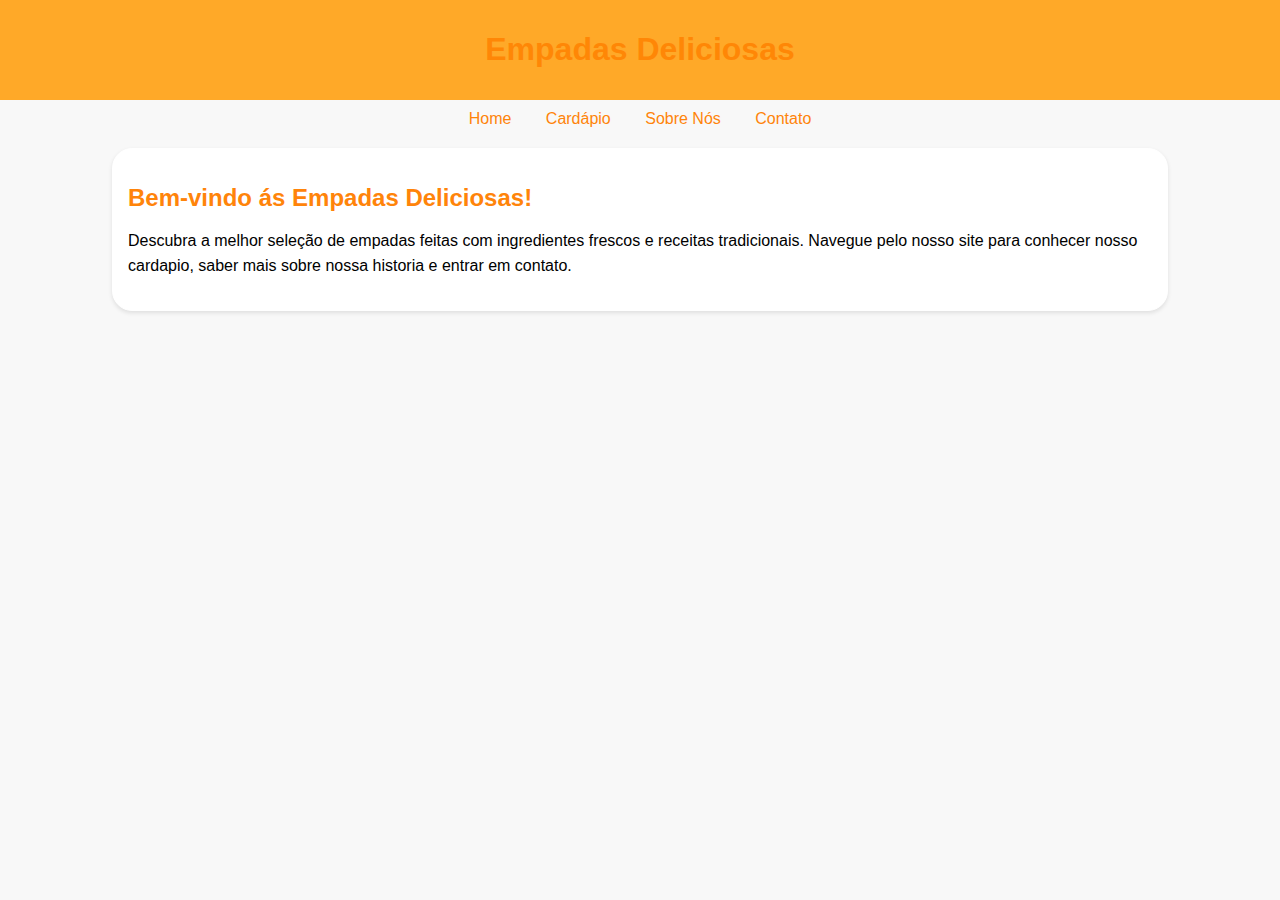
<file: index.html>
<!DOCTYPE html>
<html lang="pt-br">
<head>
    <meta charset="UTF-8">
    <meta name="viewport" content="width=device-width, initial-scale=1.0">
    <title>Empadas-Deliciosass</title>
    <link rel="stylesheet" href="styles.css">
</head>
<body>
    <header>
        <h1>Empadas Deliciosas</h1>
    </header>
    <nav>
        <a href="index.html">Home</a>
        <a href="cardapio.html">Cardápio</a>
        <a href="sobre.html">Sobre Nós</a>
        <a href="contato.html">Contato</a>
    </nav>
   
    <div class="container">
        <h2>Bem-vindo ás Empadas Deliciosas!</h2>
        <p>Descubra a melhor seleção de empadas feitas com ingredientes frescos e receitas tradicionais. Navegue pelo nosso site para conhecer nosso cardapio, saber mais sobre nossa historia e entrar em contato.</p>
    </div>
    
</body>
</html>
</file>
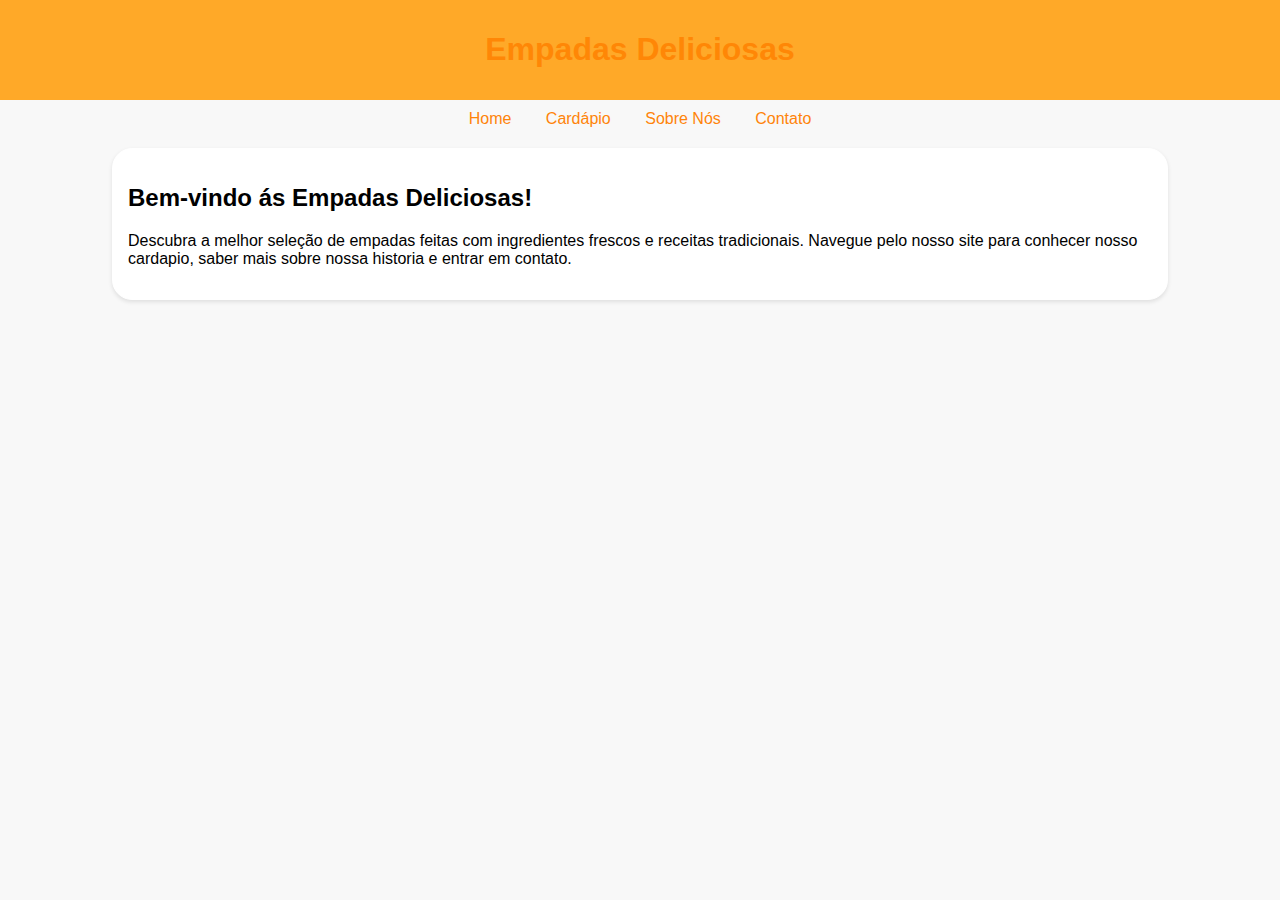
<file: começo/index.html>
<!DOCTYPE html>
<html lang="pt-br">
<head>
    <meta charset="UTF-8">
    <meta name="viewport" content="width=device-width, initial-scale=1.0">
    <title>Document</title>
    <link rel="stylesheet" href="styles.css">
</head>
<body>
    <header>
        <h1>Empadas Deliciosas</h1>
    </header>
    <nav>
        <a href="index.html">Home</a>
        <a href="cardapio.html">Cardápio</a>
        <a href="sobre.html">Sobre Nós</a>
        <a href="contato.html">Contato</a>
    </nav>
    <div class="container">
        <h2>Bem-vindo ás Empadas Deliciosas!</h2>
        <p>Descubra a melhor seleção de empadas feitas com ingredientes frescos e receitas tradicionais. Navegue pelo nosso site para conhecer nosso cardapio, saber mais sobre nossa historia e entrar em contato.</p>
    </div>
</body>
</html>
</file>
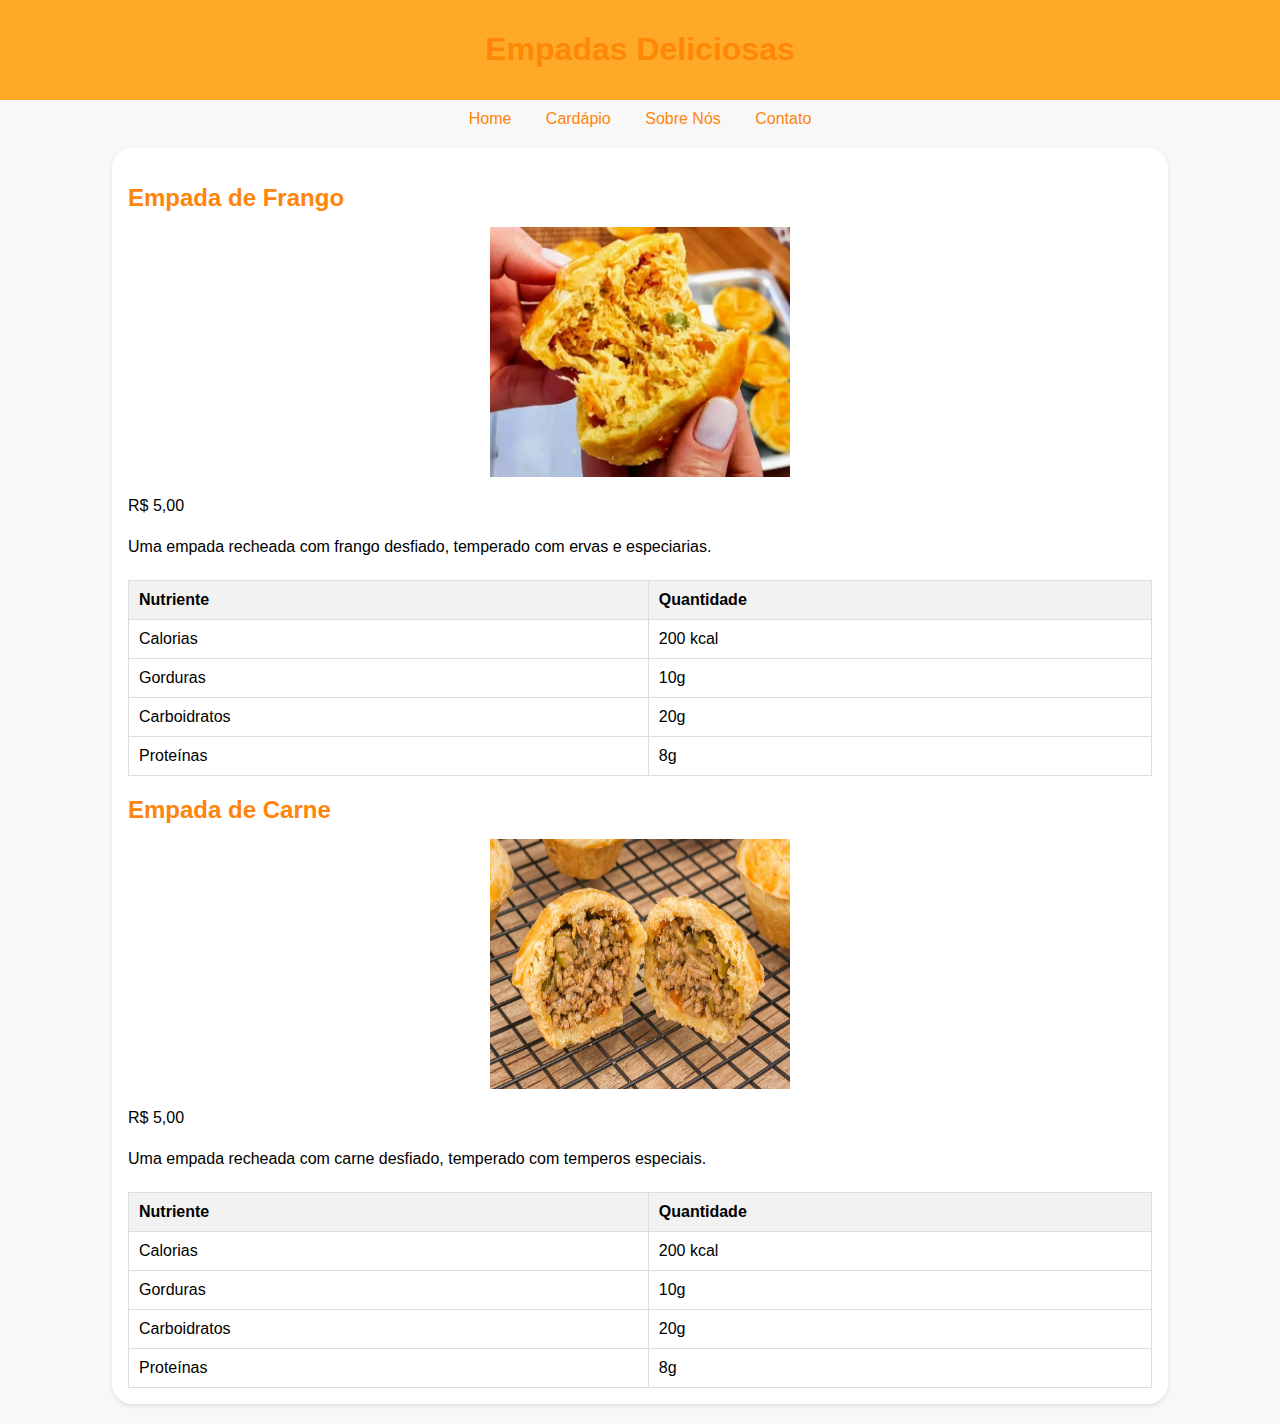
<file: cardapio.html>
<!DOCTYPE html>
<html lang="pt-br">
<head>
    <meta charset="UTF-8">
    <meta name="viewport" content="width=device-width, initial-scale=1.0">
    <link rel="stylesheet" href="styles.css">
    <title>Produtos - Empadas Deliciosas</title>
    
</head>
<body>
   
    <header>
        <h1>Empadas Deliciosas</h1>
    </header>
    <nav>
        <a href="index.html">Home</a>
        <a href="cardapio.html">Cardápio</a>
        <a href="sobre.html">Sobre Nós</a>
        <a href="contato.html">Contato</a>
    </nav>
    
        <div class="container">
            <h2>Empada de Frango</h2>
           
            <div class="img-container">
            <img src="image/empada.webp" alt="300px">
            </div>
            
            <p class="price">R$ 5,00</p>
            <p>Uma empada recheada com frango desfiado, temperado com ervas e especiarias.</p>
           
            
        <table>
                <tr>
                    <th>Nutriente</th>
                    <th>Quantidade</th>
                </tr>
                <tr>
                    <td>Calorias</td>
                    <td>200 kcal</td>
                </tr>
                <tr>
                    <td>Gorduras</td>
                    <td>10g</td>
                </tr>
                <tr>
                    <td>Carboidratos</td>
                    <td>20g</td>
                </tr>
                <tr>
                    <td>Proteínas</td>
                    <td>8g</td>
                </tr>
            </table>
            
                <h2>Empada de Carne</h2>
               
                <div class="img-container">
                <img src="image/empadinhadecarne.jpg" alt="300px">
                </div>
                
                <p class="price">R$ 5,00</p>
                <p>Uma empada recheada com carne desfiado, temperado com temperos especiais.</p>
               
                
            <table>
                    <tr>
                        <th>Nutriente</th>
                        <th>Quantidade</th>
                    </tr>
                    <tr>
                        <td>Calorias</td>
                        <td>200 kcal</td>
                    </tr>
                    <tr>
                        <td>Gorduras</td>
                        <td>10g</td>
                    </tr>
                    <tr>
                        <td>Carboidratos</td>
                        <td>20g</td>
                    </tr>
                    <tr>
                        <td>Proteínas</td>
                        <td>8g</td>
                    </tr>
                </table>










        
    </div>
</body>
</html>
</file>
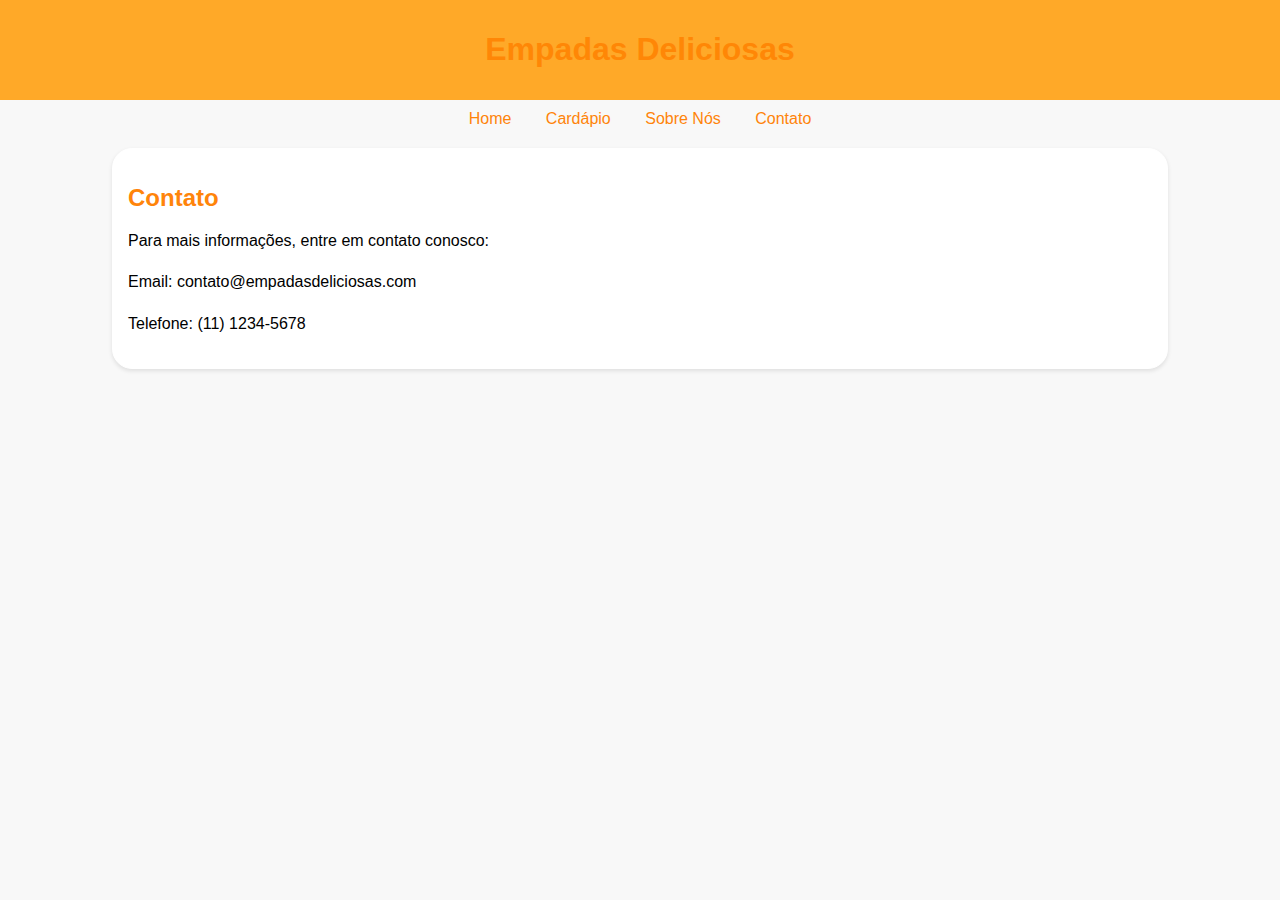
<file: contato.html>
<!DOCTYPE html>
<html lang="pt-br">
<head>
    <meta charset="UTF-8">
    <meta name="viewport" content="width=device-width, initial-scale=1.0">
    <link rel="stylesheet" href="styles.css">
    <title>Contato - Empadas Deliciosas</title>
</head>
<body>
    <header>
        <h1>Empadas Deliciosas</h1>
    </header>
    <nav>
        <a href="index.html">Home</a>
        <a href="cardapio.html">Cardápio</a>
        <a href="sobre.html">Sobre Nós</a>
        <a href="contato.html">Contato</a>
    </nav>
    <div class="container">
        <h2>Contato</h2>
        <p>Para mais informações, entre em contato conosco:</p>
        <p>Email: contato@empadasdeliciosas.com</p>
        <p>Telefone: (11) 1234-5678</p>
    </div>
</body>
</html>
</file>
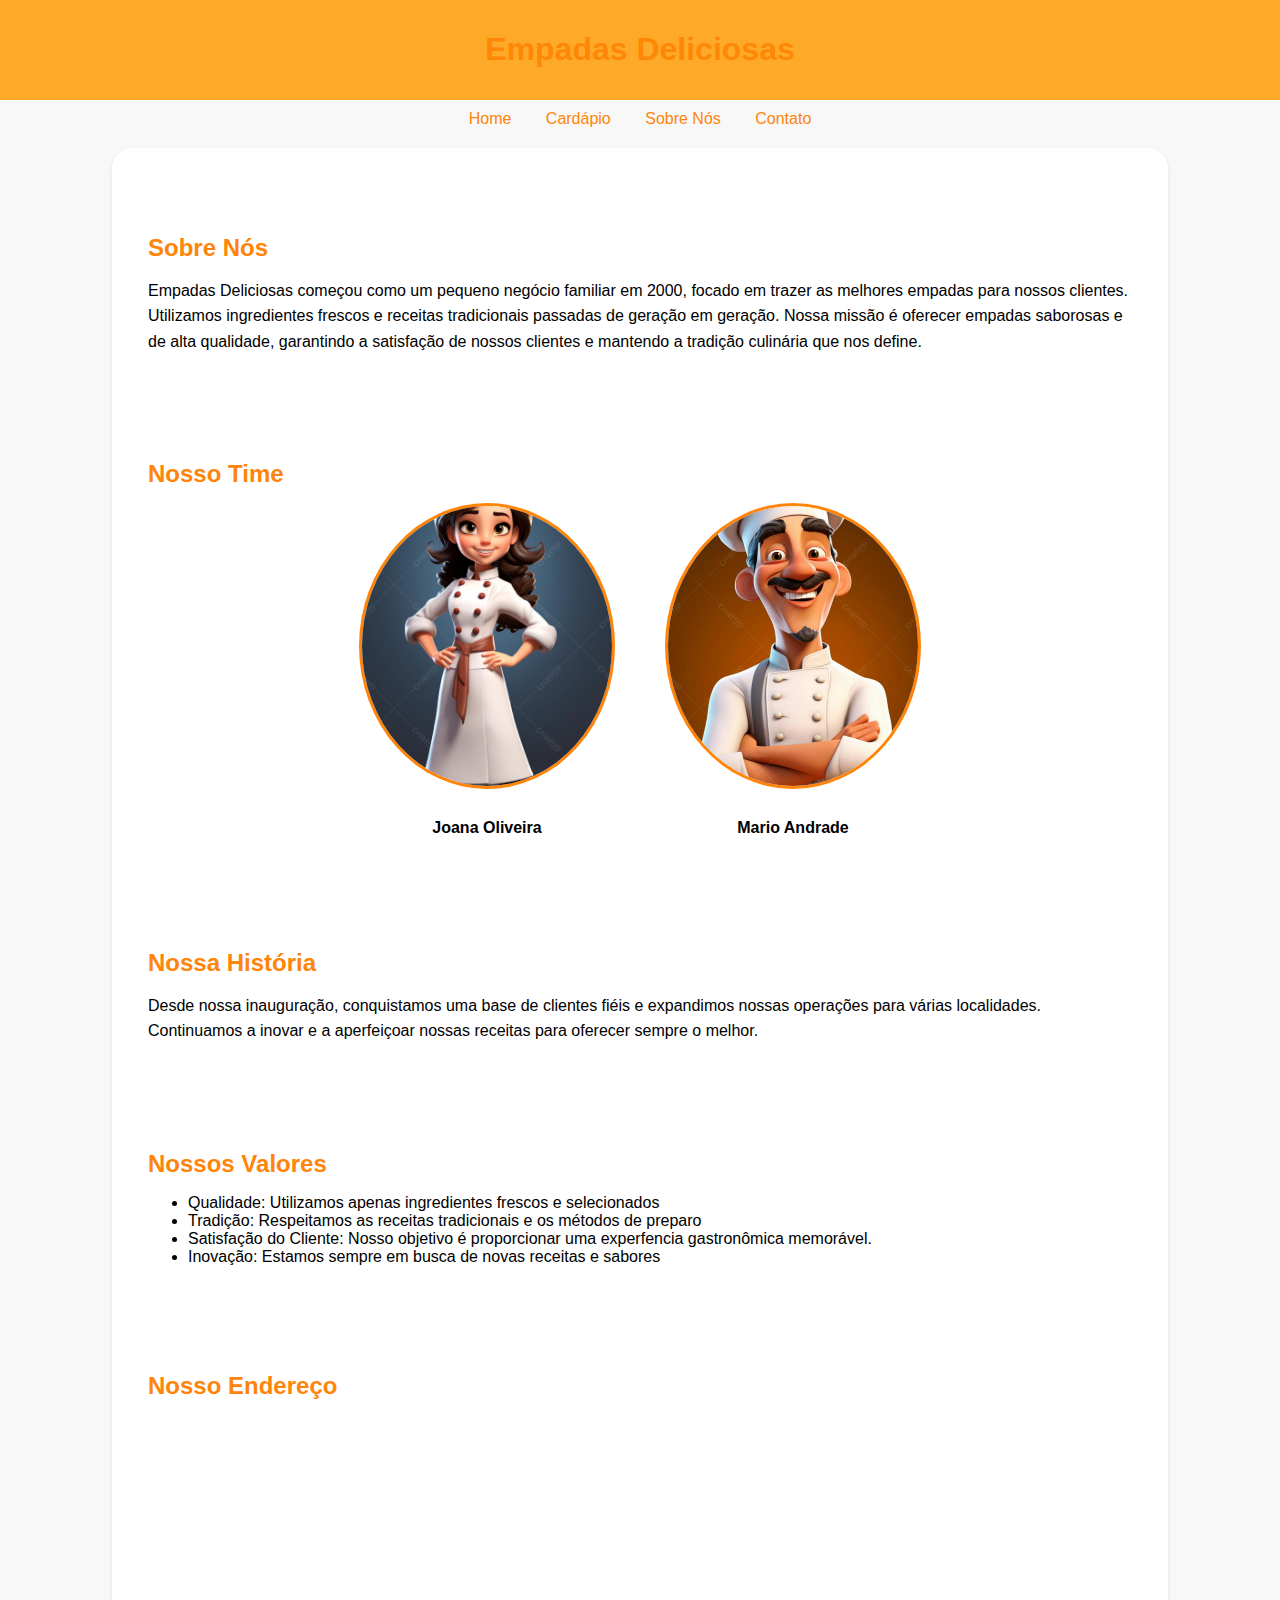
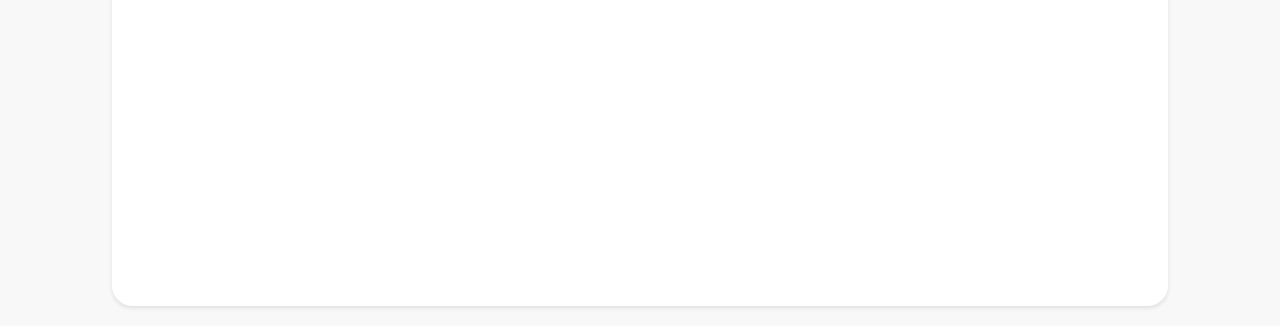
<file: sobre.html>
<!DOCTYPE html>
<html lang="pt-br">
<head>
    <meta charset="UTF-8">
    <meta name="viewport" content="width=device-width, initial-scale=1.0">
    <link rel="stylesheet" href="styles.css">
    <title>Sobre - Empadas Deliciosas</title>
</head>
<body>
    <header>
        <h1>Empadas Deliciosas</h1>
    </header>
    
    <!-- Navbar -->
    <nav>
        <a href="index.html">Home</a>
        <a href="cardapio.html">Cardápio</a>
        <a href="sobre.html">Sobre Nós</a>
        <a href="contato.html">Contato</a>
    </nav>
    
    <!-- Conteúdo Principal -->
    <div class="container">

        <section>
            <h2>Sobre Nós</h2>
            <p>Empadas Deliciosas começou como um pequeno negócio familiar em 2000, focado em trazer as melhores empadas para nossos clientes. Utilizamos ingredientes frescos e receitas tradicionais passadas de geração em geração.
            Nossa missão é oferecer empadas saborosas e de alta qualidade, garantindo a satisfação de nossos clientes e mantendo a tradição culinária que nos define.</p>
        </section>
        

        <!-- Nosso Time -->
        <section>
            <h2>Nosso Time</h2>
            <div class="team-container">
                <div class="team-member">
                    <img src="image/empadinha.jpeg" alt="Joana">
                    <h4>Joana Oliveira</h4>
                </div>
                <div class="team-member">
                    <img src="image/empadinha1.jpeg" alt="Mario">
                    <h4>Mario Andrade</h4>
                </div>
            </div>
        </section>

        <!-- Nossa História -->
        <section>
            <h2>Nossa História</h2>
            <p>Desde nossa inauguração, conquistamos uma base de clientes fiéis e expandimos nossas operações para várias localidades. Continuamos a inovar e a aperfeiçoar nossas receitas para oferecer sempre o melhor.</p>
        </section>

        <!-- Nossos Valores -->
        <section>
            <h2>Nossos Valores</h2>
            <ul>
                <li>Qualidade: Utilizamos apenas ingredientes frescos e selecionados</li>
                <li>Tradição: Respeitamos as receitas tradicionais e os métodos de preparo</li>
                <li>Satisfação do Cliente: Nosso objetivo é proporcionar uma experfencia gastronômica memorável.</li>
                <li>Inovação: Estamos sempre em busca de novas receitas e sabores</li>
            </ul>
        </section>


       <!-- Mapa do endereço -->
<section>
    <h2>Nosso Endereço</h2>
    <div class="map-container">
        <iframe 
            src="https://www.google.com/maps/embed?pb=!1m18!1m12!1m3!1d3658.3121571389383!2d-46.55802252339171!3d-23.690465484604565!2m3!1f0!2f0!3f0!3m2!1i1024!2i768!4f13.1!3m3!1m2!1s0x94ce422dd8ae6e1b%3A0xddece925fc0052af!2sAv.%20Piraporinha%2C%20680%20-%20Vila%20Planalto%2C%20S%C3%A3o%20Bernardo%20do%20Campo%20-%20SP%2C%2009891-001%2C%20Brasil!5e0!3m2!1spt-BR!2sus!4v1694102577469!5m2!1spt-BR!2sus" 
            width="600" 
            height="450" 
            style="border:0;" 
            allowfullscreen="" 
            loading="lazy" 
            referrerpolicy="no-referrer-when-downgrade">
        </iframe>
    </div>
</section>

    
    </div>
</body>
</html>
</file>
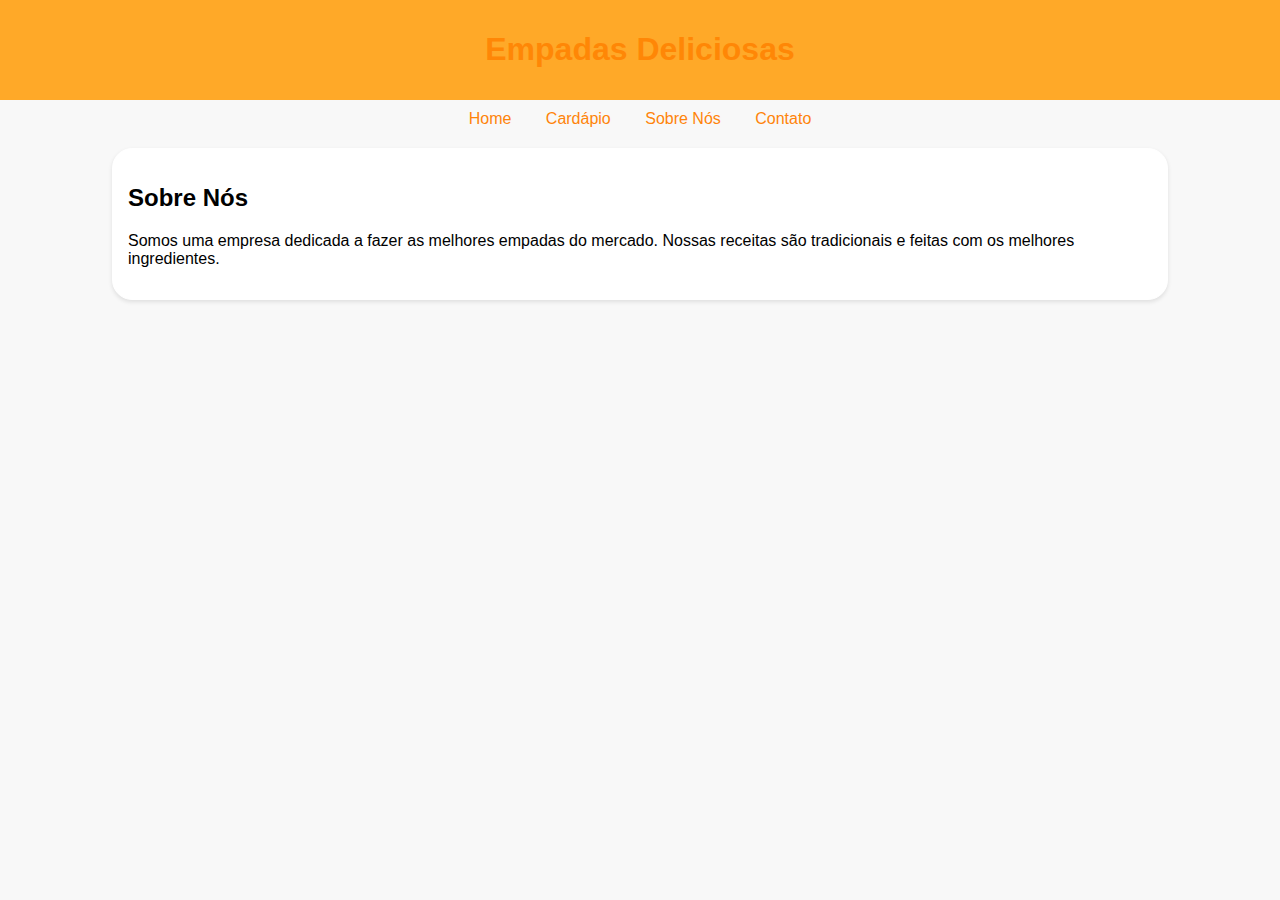
<file: começo/sobre.html>
<!DOCTYPE html>
<html lang="pt-br">
<head>
    <meta charset="UTF-8">
    <meta name="viewport" content="width=device-width, initial-scale=1.0">
    <link rel="stylesheet" href="styles.css">
    <title>Sobre - Empadas Deliciosas</title>
</head>
<body>
    <header>
        <h1>Empadas Deliciosas</h1>
    </header>
    <nav>
        <a href="index.html">Home</a>
        <a href="cardapio.html">Cardápio</a>
        <a href="sobre.html">Sobre Nós</a>
        <a href="contato.html">Contato</a>
    </nav>
    <div class="container">
        <h2>Sobre Nós</h2>
        <p>Somos uma empresa dedicada a fazer as melhores empadas do mercado. Nossas receitas são tradicionais e feitas com os melhores ingredientes.</p>
    </div>
</body>
</html>
</file>
<file: styles.css>
body {
    font-family: Arial, sans-serif;
    margin: 0;
    padding: 0;
    background-color: #f8f8f8;
   
}

header {
    background-color: #ffa928;
    color: #ff8706;
    padding: 10px ;
    text-align: center;
}

nav {
    text-align: center;
    margin: 10px 0;
}

nav a {
    margin: 15px;
    color: #ff840a;
    text-decoration: none;
}

nav a:hover {
    text-decoration: underline;
}

.container {
    width: 80%;
    margin: 20px auto;
    background-color: #fff;
    padding: 15px;
    border: 1px solid #ffffff;
    border-radius: 20px;
    box-shadow: 0 2px 4px rgba(0, 0, 0, 0.1);
    
    }


.img-container {

        display: flex;
        justify-content: center;
        align-items: center;
    
    }

img {
   width: 300px;
   height: 250px;
}
 

table {
    width: 100%;
    border-collapse: collapse;
    margin-top: 20px;
}

table, th, td {
    border: 1px solid #ddd;
}

th, td {
    padding: 10px;
    text-align: left; 
}

th {
    background-color: #f2f2f2;
}

section {
    margin-top: 30px;
    padding: 20px;
    border-radius: 10px;
}

h2 {
    color: #ff840a;
    margin-bottom: 15px;
}

p {
    line-height: 1.6;
    font-size: 16px;
}

.team-container {
    display: flex;
    justify-content: center;
    gap: 50px; /* Espaçamento entre as imagens */
    
}

.team-member {
    display: flex;
    flex-direction: column;
    align-items: center;
}

.team-member img {
    width: 250px; /* Ajuste o tamanho conforme necessário */
    height: 280px; /* Ajuste o tamanho conforme necessário */
    border-radius: 50%; /* Faz a imagem ficar redonda */
    object-fit: cover; /* Garante que a imagem fique proporcional dentro do círculo */
    border: 3px solid #ff840a; /* Borda opcional para estilo */
}

.team-member h4 {
    margin-top: 30px; /* Espaçamento entre a imagem e o nome */
}

.map-container {
    display: flex;
    justify-content: center;
    margin-top: 20px;
}

iframe {
    border-radius: 10px;
    border: 2px solid #ff840a;
}
</file>
<file: começo/styles.css>
body {
    font-family: Arial, sans-serif;
    margin: 0;
    padding: 0;
    background-color: #f8f8f8;
   
}

header {
    background-color: #ffa928;
    color: #ff8706;
    padding: 10px ;
    text-align: center;
}

nav {
    text-align: center;
    margin: 10px 0;
}

nav a {
    margin: 15px;
    color: #ff840a;
    text-decoration: none;
}

nav a:hover {
    text-decoration: underline;
}

.container {
    width: 80%;
    margin: 20px auto;
    background-color: #fff;
    padding: 15px;
    border: 1px solid #ffffff;
    border-radius: 20px;
    box-shadow: 0 2px 4px rgba(0, 0, 0, 0.1);
}

table {
    width: 100%;
    border-collapse: collapse;
    margin-top: 20px;
}

table, th, td {
    border: 1px solid #ddd;
}

th, td {
    padding: 10px;
    text-align: left; 
}

th {
    background-color: #f2f2f2;
}
</file>
